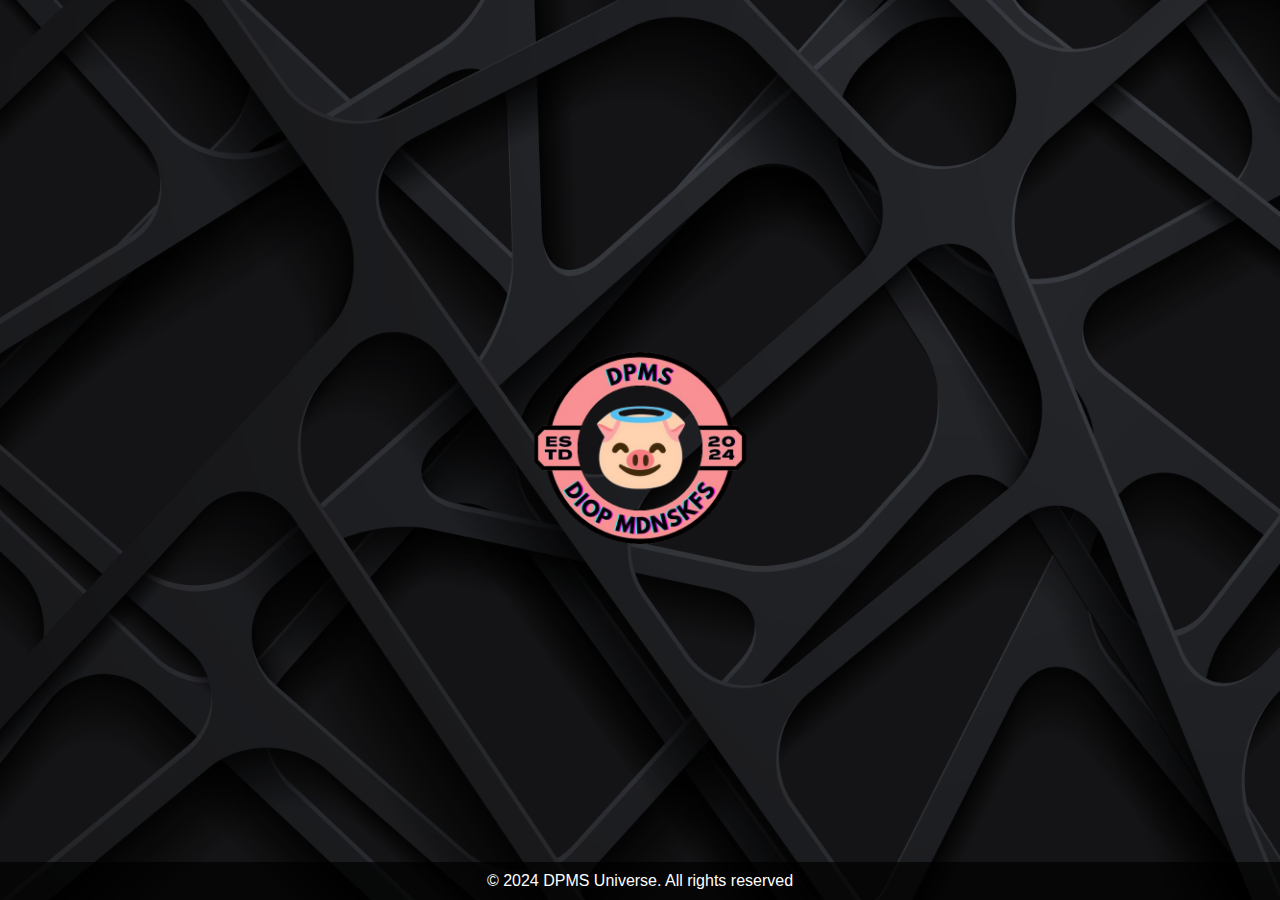
<file: index.html>
<!DOCTYPE html>
<html lang="en">

<head>
  <meta charset="UTF-8">
  <meta name="viewport" content="width=device-width, initial-scale=1.0">
  <title>DPMS</title>
  <link rel="icon" href="images/pig.png">
  <style>
    /* Add your CSS styles here */
    /* Add your CSS styles here */
    body {
      font-family: 'Segoe UI', Tahoma, Geneva, Verdana, sans-serif;
      margin: 0;
      padding: 0;
      background-color: #ffffff;
      background: url("images/bg.png");
      display: flex;
      justify-content: center;
      align-items: center;
      height: 100vh;
      background-size: cover;
      background-position: center;
      color: white;
    }

    .footer {
      position: absolute;
      bottom: 0;
      width: 100%;
      text-align: center;
      padding: 10px 0;
      background-color: rgba(0, 0, 0, 0.7);
      color: #fff;
    }

    .container {
      text-align: center;
      position: relative;
    }

    .logo {
      width: 80%;
      /* Adjust width as needed */
      max-width: 300px;
      /* Set maximum width */
      height: auto;
    }

    .button {
      padding: 10px 20px;
      font-size: 18px;
      background-color: #2149cc;
      color: #fff;
      border: none;
      border-radius: 5px;
      cursor: pointer;
      transition: background-color 0.3s ease;
      text-decoration: none;
      margin-top: 20px;
      display: inline-block;
    }

    .button:hover {
      background-color: #555;
    }

    .container a:hover .logo {
      transform: scale(1.1) rotateX(360deg);
      /* Combine both transformations */
      transition: transform 1.5s cubic-bezier(0.645, 0.045, 0.355, 1);
    }

    /* Responsive styles */
    @media only screen and (max-width: 768px) {
      .container {
        flex-direction: column;
        /* Change to column layout on smaller screens */
        align-items: center;
        /* Center items vertically */
      }

      .logo {
        width: 90%;
        /* Adjust width for smaller screens */
      }
    }
  </style>
</head>

<body>
  <div class="container">
    <a href="pages/home.html"><img src="images/logo.png" alt="Logo" class="logo"></a>
    <br>

  </div>

  <footer class="footer">
    &copy; 2024 DPMS Universe. All rights reserved
  </footer>
</body>

</html>
</file>
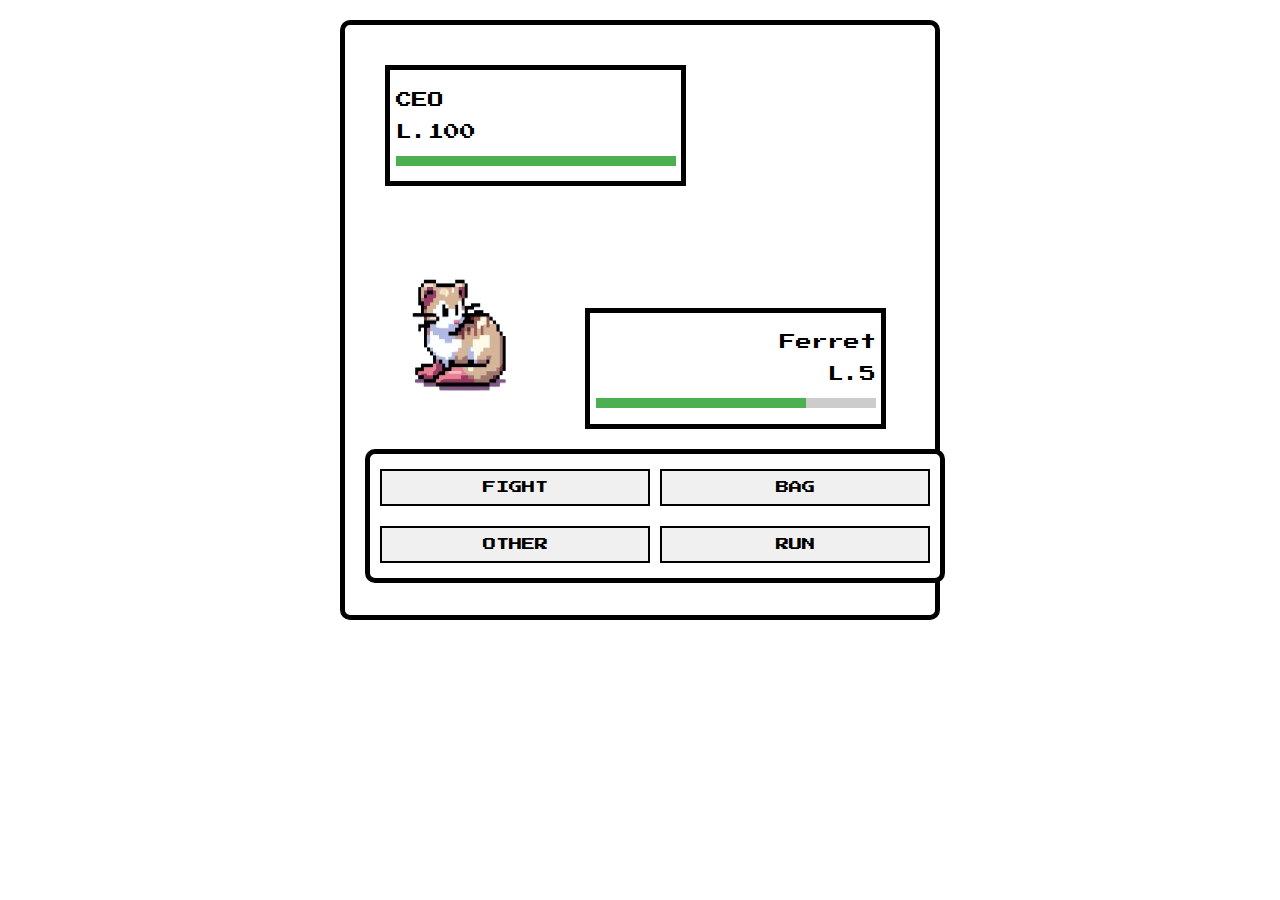
<file: battle.html>
<!DOCTYPE html>
<html lang="en">

<head>
    <meta charset="UTF-8">
    <meta name="viewport" content="width=device-width, initial-scale=1.0">
    <title>Pokémon Battle Scene</title>
    <!-- Link to Press Start 2P font -->
    <link href="https://fonts.googleapis.com/css2?family=Press+Start+2P&display=swap" rel="stylesheet">
    <style>
        .battle-container {
            position: flex;
            margin: 20px auto;
            padding: 20px;
            width: 550px;
            height: 550px;
            border: 5px solid #000;
            border-radius: 10px;
            font-family: 'Press Start 2P', cursive;
            background-color: #fff;
        }

        .battle-scene {
            display: flex;
            width: 100%;
            flex-direction: column;
            padding: 20px;
        }

        .enemy .info-container {
            text-align: left;
            margin-right: 50px;
            height: 100px;

        }

        .ally .info-container {
            text-align: right;
            margin-left: 50px;
            margin-top: 15%;
            height: 100px;
        }

        .info-container {
            font-family: 'Press Start 2P', cursive;
            text-align: center;
            border: 5px solid #000;
            padding: 1%;
        }

        .health-bar {
            width: 280px;
            height: 10px;
            background-color: #ccc;
            margin: 10px auto;
            position: relative;
        }

        .health {
            height: 100%;
            background-color: #4caf50;
        }

        .enemy {
            width: 100%;
            display: flex;
            flex-direction: row;
        }

        .ally {
            margin-top: 10px;
            width: 100%;
            display: flex;
            flex-direction: row;
        }

        .enemy img {
            display: flex;
            justify-content: flex-end;
            opacity: 0;
            /* Initially hidden */
            transition: opacity 1s ease, transform 1s ease;
        }

        .ally img {
            display: flex;
            justify-content: flex-start;
            top: 0px;
        }

        .controls-container {
            display: grid;
            grid-template-columns: repeat(2, 1fr);
            border: 5px solid #000;
            border-radius: 10px;
            padding: 10px;
            background-color: #fff;
            gap: 10px;
            width: 100%;
        }

        button {
            margin: 5px 0;
            padding: 10px;
            cursor: pointer;
            background-color: #F0F0F0;
            border: 2px solid #000;
            font-family: 'Press Start 2P', cursive;
        }

        button:hover {
            background-color: #b4b4b4;
        }

        /* Popup Card */
        .popup-card {

            display: none;
            /* Hidden by default */
            position: fixed;
            border-radius: 10px;
            z-index: 1000;
        }

        @keyframes tremble {
            0% {
                transform: translate(0px, 0px);
            }

            25% {
                transform: translate(-5px, 5px);
            }

            50% {
                transform: translate(5px, -5px);
            }

            75% {
                transform: translate(-5px, 5px);
            }

            100% {
                transform: translate(5px, -5px);
            }
        }

        .tremble-effect {
            animation: tremble 0.5s infinite;
        }
    </style>
</head>

<body>
    <div class="battle-container">
        <div class="battle-scene">
            <div class="enemy">
                <div class="info-container">
                    <p>CEO</p>
                    <p>L.100</p>
                    <div class="health-bar">
                        <div class="health" style="width: 100%;"></div>
                    </div>
                </div>
                <img src="../images/turtle.png" id="transition" alt="Enemy Pokémon" width="150">
            </div>
            <div class="ally">
                <img src="../images/ferret.png" alt="Your Pokémon" width="150" height="auto" id="allyImage">

                <div class="info-container">
                    <p>Ferret</p>
                    <p>L.5</p>
                    <div class="health-bar" id="allyHealthBar">
                        <div class="health" style="width: 75%;"></div>
                    </div>
                </div>
            </div>
        </div>
        <div class="controls-container">
            <button id="fight">FIGHT</button>
            <button id="bag">BAG</button>
            <button>OTHER</button>
            <button id="run">RUN</button>
        </div>
        <div class="border-corner"></div>
        <script>
            // JavaScript to trigger the appearance effect
            document.addEventListener('DOMContentLoaded', function () {
                const pokemon = document.getElementById('transition');
                setTimeout(() => {
                    pokemon.style.opacity = '1'; // Fade in effect
                    pokemon.style.transform = 'scale(1.5) rotateY(180deg)';
                    setTimeout(() => {
                        pokemon.style.transform = 'scale(1)'; // Scale back to original size
                    }, 1000); // Adjust timing as needed
                }, 1000); // Adjust timing as needed
            });

            function getRandomNumber(min, max) {
                return Math.floor(Math.random() * (max - min + 1)) + min;
            }


            document.getElementById('fight').addEventListener('click', function () {
                // Update the width of the health bar dynamically
                var healthPercentage = getRandomNumber(5, 15); // Set the health percentage here
                // Set the health color here

                var allyHealthBar = document.getElementById('allyHealthBar');
                var healthElement = allyHealthBar.querySelector('.health');
                var currentWidth = parseFloat(healthElement.style.width) || 0; // Get current width, default to 0 if NaN
                var newWidth = currentWidth - healthPercentage; // Add healthPercentage to current width
                if (newWidth > 25 && newWidth < 45) {
                    var healthColor = 'orange'
                }
                if (newWidth < 25) { var healthColor = 'red' }

                toggleTrembleEffect('allyImage');
                healthElement.style.width = newWidth + '%'; // Set the new width
                healthElement.style.backgroundColor = healthColor;
            });

            document.getElementById('bag').addEventListener('click', function () {
                // Update the width of the health bar dynamically
                var healthPercentage = 10; // Set the health percentage here

                var allyHealthBar = document.getElementById('allyHealthBar');
                var healthElement = allyHealthBar.querySelector('.health');
                var currentWidth = parseFloat(healthElement.style.width) || 0; // Get current width, default to 0 if NaN
                var newWidth = currentWidth + healthPercentage; // Add healthPercentage to current width
                var healthColor = '#4caf50'; // Set the health color here
                if (newWidth > 25 && newWidth < 45) {
                    var healthColor = 'orange'
                }
                if (newWidth < 25) { var healthColor = 'red' }
                healthElement.style.backgroundColor = healthColor;
                if (newWidth < 100) { healthElement.style.width = newWidth + '%' } // Set the new width to 100
                else {
                    healthElement.style.width = 100 + '%'
                }

            });

            function toggleTrembleEffect(imageId) {
                const imageElement = document.getElementById(imageId);
                imageElement.classList.add('tremble-effect');

                // Set the duration of the tremble effect here (in milliseconds)
                setTimeout(() => {
                    imageElement.classList.remove('tremble-effect');
                }, 1000); // This will apply the effect for 1 second
            }


        </script>

    </div>
</body>

</html>
</file>
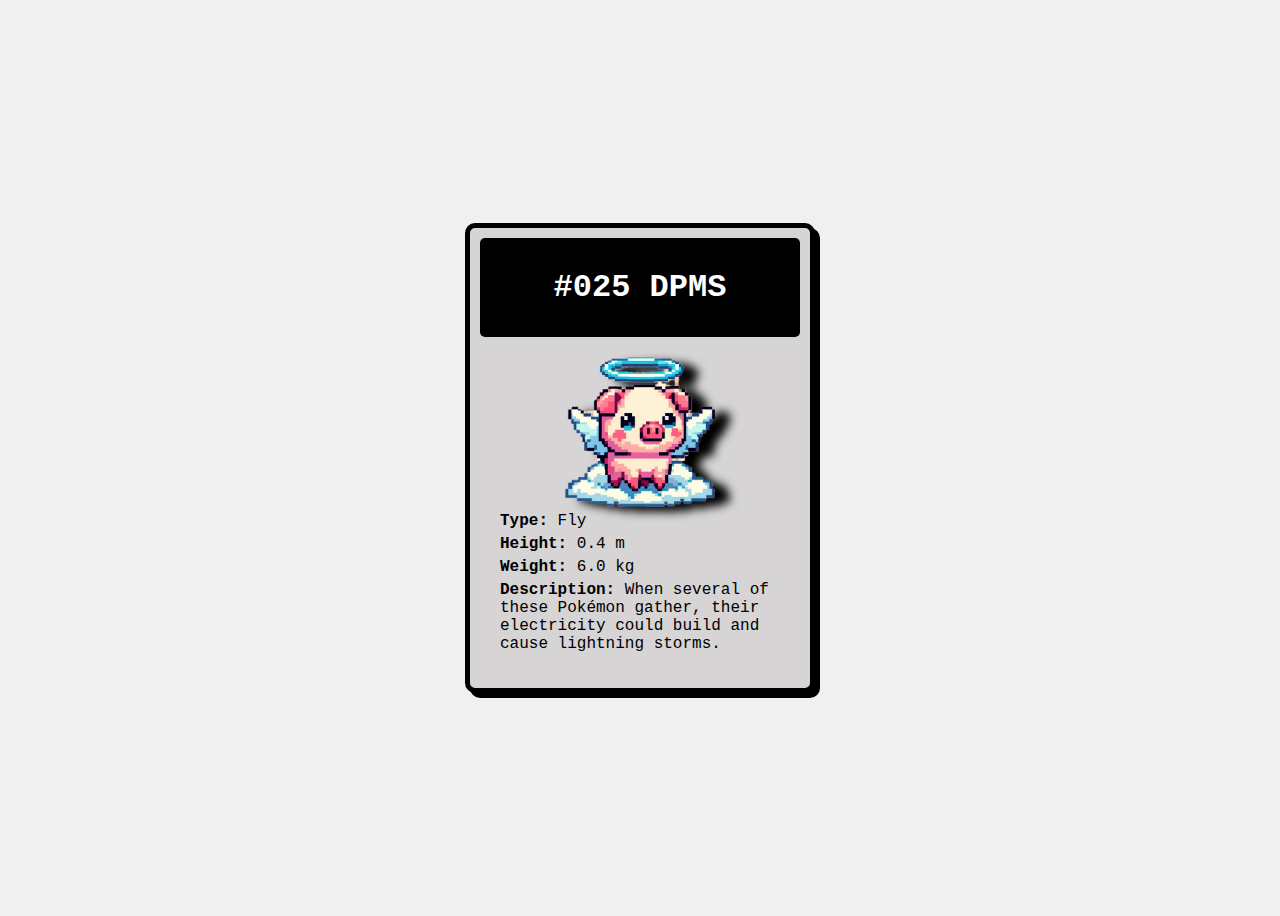
<file: card.html>
<!DOCTYPE html>
<html lang="en">

<head>
    <meta charset="UTF-8">
    <meta name="viewport" content="width=device-width, initial-scale=1.0">
    <title>Pikachu Pokedex Entry</title>
    <style>
        body {
            font-family: 'Consolas', 'Monaco', 'Lucida Console', monospace;
            display: flex;
            justify-content: center;
            align-items: center;
            height: 100vh;
            background-color: #f0f0f0;
        }

        .pokedex-card {
            width: 320px;
            background-color: #d6d4d4;
            border: 5px solid #000;
            border-radius: 10px;
            padding: 10px;
            box-shadow: 5px 5px 0 #000;
            color: #fff;
        }

        .pokedex-header {
            background-color: #000;
            color: #fff;
            padding: 10px;
            text-align: center;
            border-radius: 5px;
        }

        .pokedex-body {
            display: flex;
            flex-direction: column;
            align-items: center;
            padding: 20px;
        }

        .pokemon-image {
            width: 150px;
            height: 150px;
            filter: drop-shadow(15px 5px 5px black)
        }

        .pokemon-info {
            text-align: left;
            color: #000;
        }

        .pokemon-info p {
            margin: 5px 0;
        }
    </style>
</head>

<body>
    <div class="pokedex-card">
        <div class="pokedex-header">
            <h1>#025 DPMS</h1>
        </div>
        <div class="pokedex-body">
            <img src="images/logo-card.png" alt="Pikachu" class="pokemon-image">
            <div class="pokemon-info">
                <p><strong>Type:</strong> Fly</p>
                <p><strong>Height:</strong> 0.4 m</p>
                <p><strong>Weight:</strong> 6.0 kg</p>
                <p><strong>Description:</strong> When several of these Pokémon gather, their electricity could build and
                    cause lightning storms.</p>
            </div>
        </div>
    </div>
</body>

</html>
</file>
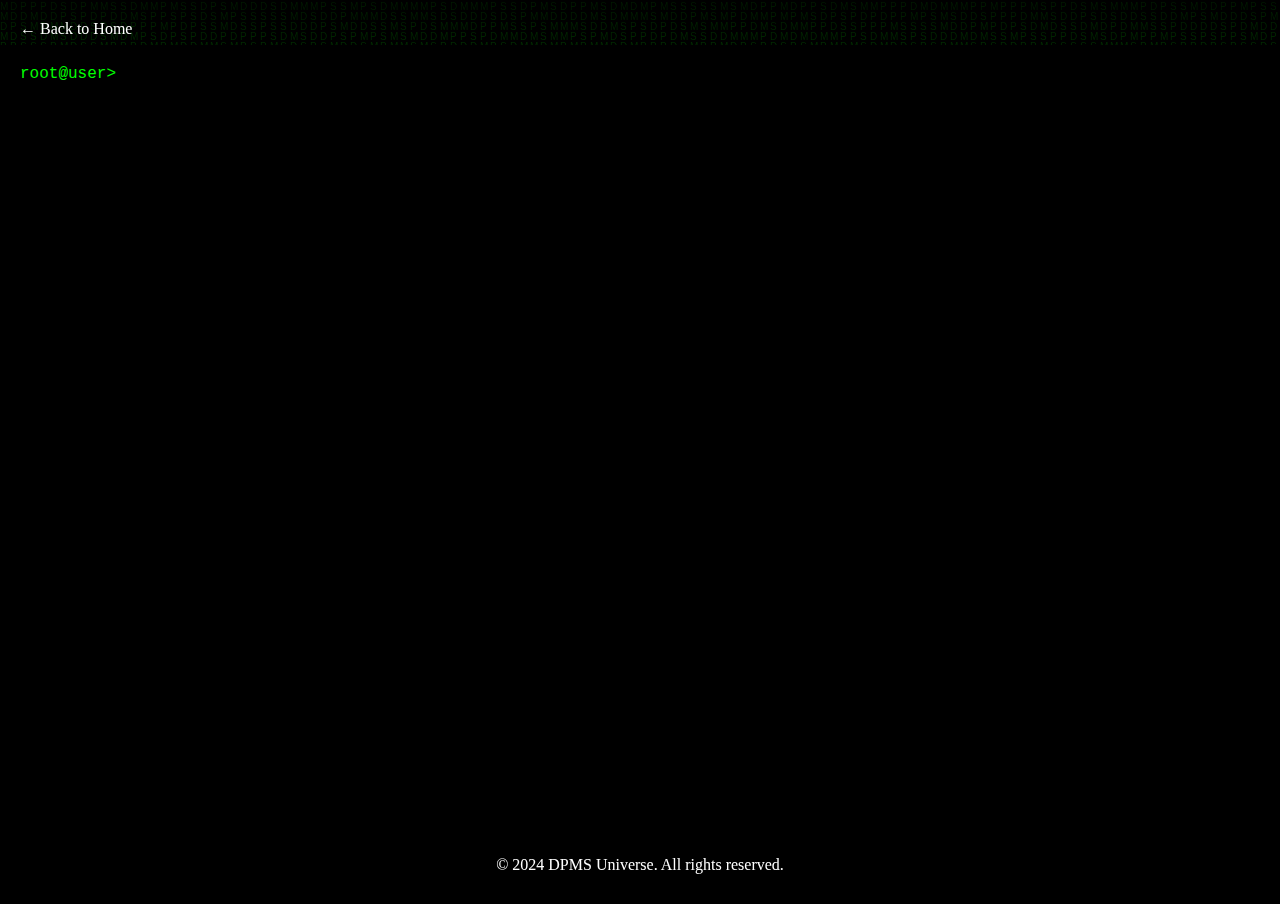
<file: terminal.html>
<!DOCTYPE html>
<html lang="en">

<head>
    <meta charset="UTF-8">
    <meta name="viewport" content="width=device-width, initial-scale=1.0">
    <title>Elaborate Terminal</title>
    <link rel="icon" href="images/terminal-icon.png">
    <link rel="stylesheet" href="styles.css"> <!-- Link to external CSS file -->
</head>
<a href="home.html" class="back-link">&larr; Back to Home</a> <!-- Back to home link -->

<body>

    <div class="rain-container">
        <canvas>
            <script src="script-matrix.js"></script>
        </canvas>
        <div class="terminal">
            <div id="history"></div>
            <div class="line">
                <span id="prompt">root@user>&nbsp;</span> <!-- Change here -->
                <input type="text" id="input">
            </div>
        </div>

        <script src="https://ajax.googleapis.com/ajax/libs/jquery/2.1.1/jquery.min.js"></script>
        <script src="script.js"></script> <!-- Link to external JavaScript file -->
    </div>

</body>
<div class="footer">
    <p>&copy; 2024 DPMS Universe. All rights reserved.</p>
</div>

</html>
</file>
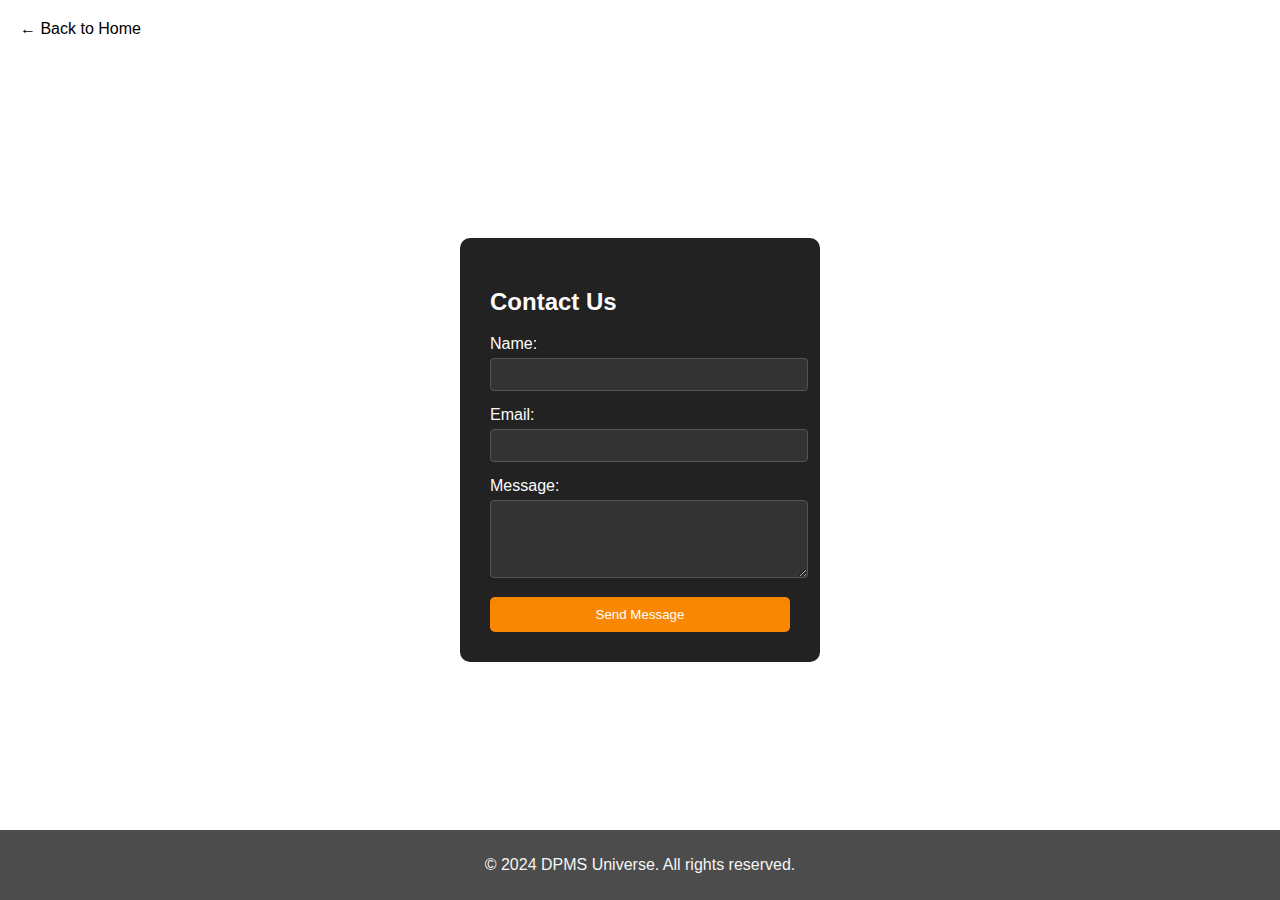
<file: pages/contact.html>
<!DOCTYPE html>
<html lang="en">

<head>
    <meta charset="UTF-8">
    <meta name="viewport" content="width=device-width, initial-scale=1.0">
    <title>Contact Us</title>
    <link rel="icon" href="../images/pig.png">
    <link rel="stylesheet" href="../css/contact.css">
</head>

<body>
    <a href="home.html" class="back-link">&larr; Back to Home</a> <!-- Back to home link -->
    <div class="contact-form">
        <h2>Contact Us</h2>
        <form id="contactForm" action="#" method="POST">
            <div class="form-group">
                <label for="name">Name:</label>
                <input type="text" id="name" name="name" required>
            </div>
            <div class="form-group">
                <label for="email">Email:</label>
                <input type="email" id="email" name="email" required>
            </div>
            <div class="form-group">
                <label for="message">Message:</label>
                <textarea id="message" name="message" rows="4" required></textarea>
            </div>
            <button type="submit" class="button">Send Message</button>
        </form>
        <div class="message" id="successMessage">
            <span class="icon">&#10003;</span> Message sent successfully!
        </div>
    </div>



    <script>
        document.getElementById("contactForm").addEventListener("submit", function (event) {
            event.preventDefault(); // Prevent the default form submission

            // Simulate form submission and show success message
            var successMessage = document.getElementById("successMessage");
            successMessage.style.display = "block";
        });
    </script>
</body>
<div class="footer">
    <p>&copy; 2024 DPMS Universe. All rights reserved.</p>
</div>

</html>
</file>
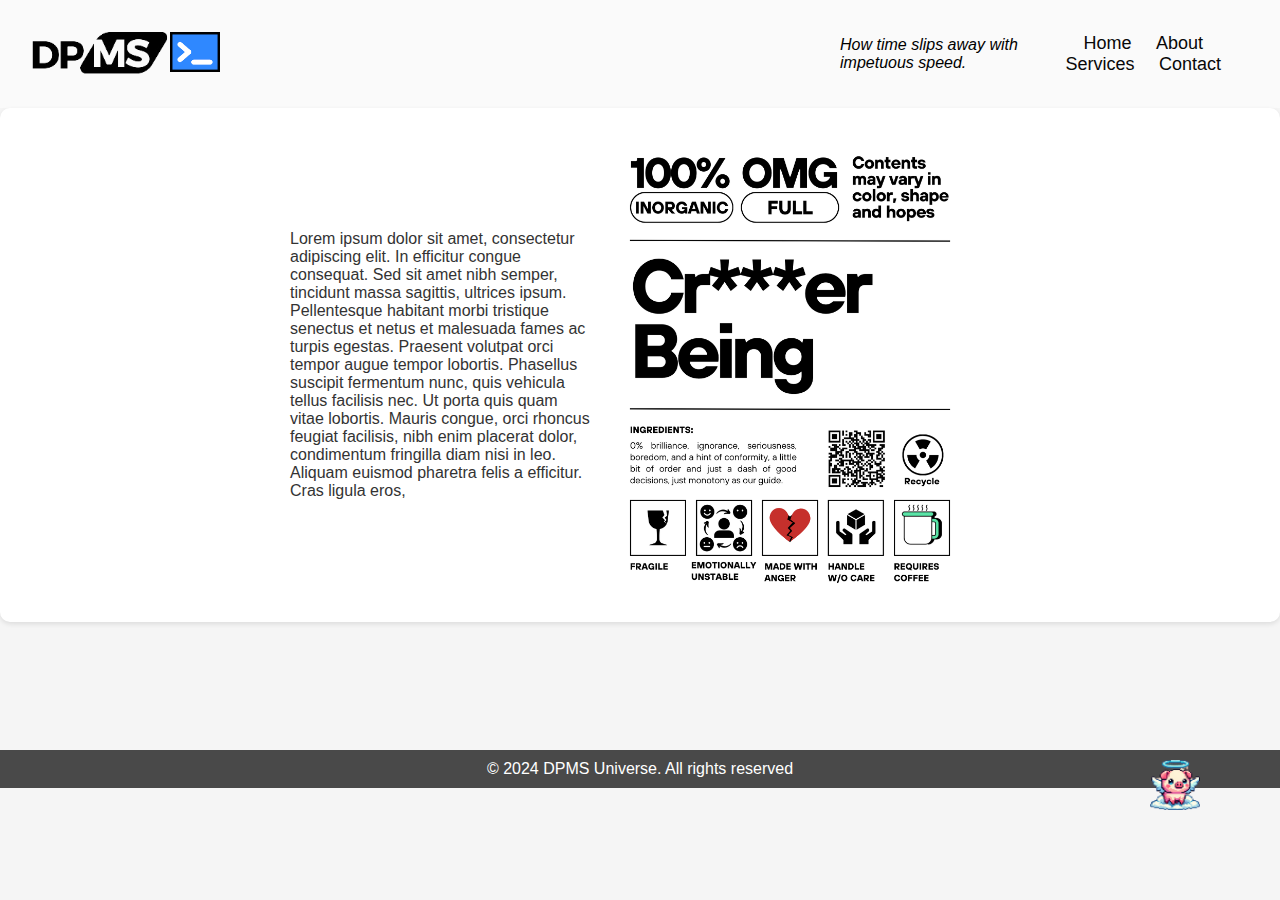
<file: pages/home.html>
<!DOCTYPE html>
<html lang="en">

<head>
    <meta charset="UTF-8">
    <meta name="viewport" content="width=device-width, initial-scale=1.0">
    <title>Home</title>
    <link rel="icon" href="../images/pig.png">
    <link rel="stylesheet" href="../css/template.css">
    <link rel="stylesheet" href="../css/home.css">
    <link rel="stylesheet" href="../css/pop-up.css">
    <link rel="stylesheet" href="../css/pokemon-card.css">

</head>

<body>
    <header>
        <a href="../index.html"><img src="../images/logo-black.png" alt="Logo"></a>
        <a href="../pages/terminal.html" class="terminal-icon-link"><img src="../images/terminal-icon.png"
                alt="Terminal Icon" class="terminal-icon"></a>
        <p class="phrase">How time slips away with impetuous speed.</p>
        <nav>
            <ul>
                <li><a href="home.html">Home</a></li>
                <li><a href="about.html">About</a></li>
                <li><a href="#">Services</a></li>
                <li><a href="contact.html">Contact</a></li>
            </ul>
        </nav>
    </header>
    <div class="container">
        <p>Lorem ipsum dolor sit amet, consectetur adipiscing elit. In efficitur congue consequat. Sed sit amet nibh
            semper,
            tincidunt massa sagittis, ultrices ipsum. Pellentesque habitant morbi tristique senectus et netus et
            malesuada fames ac
            turpis egestas. Praesent volutpat orci tempor augue tempor lobortis. Phasellus suscipit fermentum nunc, quis
            vehicula
            tellus facilisis nec. Ut porta quis quam vitae lobortis. Mauris congue, orci rhoncus feugiat facilisis, nibh
            enim
            placerat dolor, condimentum fringilla diam nisi in leo. Aliquam euismod pharetra felis a efficitur. Cras
            ligula eros,</p>
        <img src="../images/being.png" alt="Image">
        <!-- Trigger Button -->
        <!-- Image Trigger Button -->
        <img src="../images/logo-card.png" alt="Open Popup" class="popup-trigger" id="popupTrigger">

        <!-- Pop-Up Card -->
        <div class="popup-card" id="popupCard">
            <div class="pokedex-card">
                <div class="pokedex-header">
                    <h1>#469 DPMS</h1>
                </div>
                <div class="pokedex-body">
                    <img src="../images/logo-card.png" alt="Pikachu" class="pokemon-image">
                    <div class="pokemon-info">
                        <p><strong>Type:</strong> Fly</p>
                        <p><strong>Height:</strong> 0.4 m</p>
                        <p><strong>Weight:</strong> 6.0 kg</p>
                        <p><strong>Description:</strong> When several of these gather, their electricity could build
                            and
                            cause lightning storms.</p>
                    </div>
                </div>
            </div>
            <script>
                // Toggle the popup using the image as a trigger
                document.getElementById('popupTrigger').addEventListener('click', function () {
                    var popupCard = document.getElementById('popupCard');
                    popupCard.style.display = popupCard.style.display === 'block' ? 'none' : 'block';
                });
            </script>
        </div>
    </div>
</body>
<footer class="footer">
    &copy; 2024 DPMS Universe. All rights reserved
</footer>


</html>
</file>
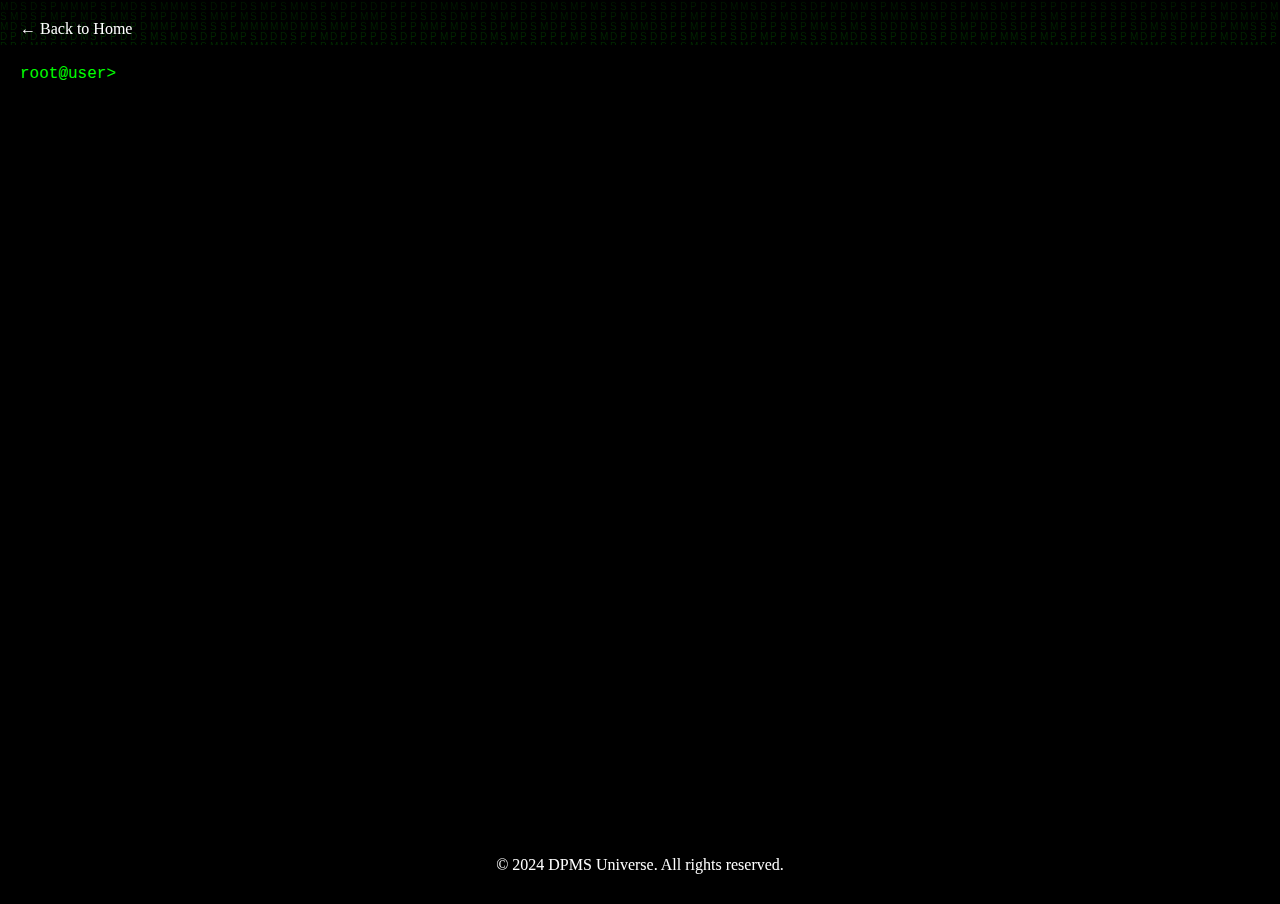
<file: pages/terminal.html>
<!DOCTYPE html>
<html lang="en">

<head>
    <meta charset="UTF-8">
    <meta name="viewport" content="width=device-width, initial-scale=1.0">
    <title>Elaborate Terminal</title>
    <link rel="icon" href="../images/terminal-icon.png">
    <link rel="stylesheet" href="../css/terminal.css"> <!-- Link to external CSS file -->
</head>


<body>
    <a href="home.html" class="back-link">&larr; Back to Home</a> <!-- Back to home link -->
    <div class="rain-container">
        <canvas>
            <script src="../scripts/script-matrix.js"></script>
        </canvas>
        <div class="terminal">
            <div id="history"></div>
            <div class="line">
                <span id="prompt">root@user>&nbsp;</span> <!-- Change here -->
                <input type="text" id="input">
            </div>
        </div>

        <script src="https://ajax.googleapis.com/ajax/libs/jquery/2.1.1/jquery.min.js"></script>
        <script src="../scripts/script.js"></script> <!-- Link to external JavaScript file -->
    </div>

</body>
<div class="footer">
    <p>&copy; 2024 DPMS Universe. All rights reserved.</p>
</div>

</html>
</file>
<file: styles.css>
body,
html {
    height: 100%;
    margin: 0;
    padding: 0;
    background-color: #000;

}

.terminal {
    position: absolute;
    top: 5%;
    left: 0;
    width: 100%;
    height: 90%;
    background-color: #000;
    color: #fff;
    font-family: 'Courier New', Courier, monospace;
    padding: 20px;
    box-sizing: border-box;
    overflow: auto;
    color: #00ff00;
}

.line {
    display: flex;
    align-items: center;
    padding: 0px;
}

#line-path {
    color: #00ff00;
    /* Change text color to green */
}

#input {
    border: none;
    background: transparent;
    color: #00ff00;
    font-family: 'Courier New', Courier, monospace;
    width: 100%;
    outline: none;
}

 .footer {
     position: absolute;
     bottom: 0;
     width: 100%;
     text-align: center;
     padding: 10px 0;
     color: #fff;
     background-color: rgba(0, 0, 0, 0.7);
 }

.back-link {
    color: #fff;
    text-decoration: none;
    position: absolute;
    top: 20px;
    left: 20px;
}
</file>
<file: css/contact.css>
body {
        font-family: Arial, sans-serif;
        margin: 0;
        padding: 0;
        display: flex;
        justify-content: center;
        align-items: center;
        height: 100vh;
        background-color: #ffffff;
        /* Black background */
        color: #fdfcfc;
        /* White text color */
    }

    .container {
        display: flex;
        justify-content: space-around;
        height: auto;
        align-items: center;
        flex-direction: row;
        padding: 50px 20px;
        background-color: #fff;
        /* White background */
        border-radius: 10px;
        /* Rounded corners */
        box-shadow: 0 2px 5px rgba(0, 0, 0, 0.1);
        /* Subtle shadow */
    }

    .contact-form {
        width: 300px;
        background: #222;
        /* Dark background for the form */
        padding: 30px;
        border-radius: 10px;
        box-shadow: 0 0 10px rgba(255, 255, 255, 0.1);
    }

    .form-group {
        margin-bottom: 15px;
    }

    .form-group label {
        display: block;
        margin-bottom: 5px;
    }

    .form-group input,
    .form-group textarea {
        width: 100%;
        padding: 8px;
        border: 1px solid #555;
        background: #333;
        /* Darker input background */
        color: #fff;
        /* White input text */
        border-radius: 4px;
    }

    .form-group textarea {
        resize: vertical;
    }

    .button {
        display: block;
        width: 100%;
        padding: 10px;
        background-color: #fa8703;
        color: white;
        border: none;
        border-radius: 5px;
        cursor: pointer;
    }

    .button:hover {
        background-color: #0056b3;
    }

    .back-link {
        color: #000000;
        text-decoration: none;
        position: absolute;
        top: 20px;
        left: 20px;
    }

    .message {
        display: none;
        text-align: center;
        margin-top: 20px;
        background-color: #4caf50;
    }

    .message.success {
        color: #4caf50;
        /* Green color for success message */
    }

    .message .icon {
        margin-right: 5px;
    }

    .footer {
        position: absolute;
        bottom: 0;
        width: 100%;
        text-align: center;
        padding: 10px 0;
        background-color: rgba(0, 0, 0, 0.7);
        color: #f5f5f5;
    }
</file>
<file: css/template.css>
/* Add your CSS styles here */
body {
    font-family: 'Segoe UI', Tahoma, Geneva, Verdana, sans-serif;
    margin: 0;
    padding: 0;
    background-color: #f5f5f5;
    height: auto;
    /* Soft background color */
}

header {
    display: flex;
    justify-content: space-between;
    align-items: center;
    background-color: #fafafa;
    padding: 20px;
}

header img {
    width: 150px;
    /* Adjust logo width */
}

.phrase {
    margin-left: 50%;
    color: #000000;
    font-style: italic;
}

nav ul {
    list-style-type: none;
    margin: 0;
    padding: 0;
    text-align: center;
}

nav ul li {
    display: inline;
    margin-right: 20px;
}

nav ul li a {
    color: #080808;
    text-decoration: none;
    font-size: 18px;
    transition: color 0.3s ease;
    /* Smooth color transition */
}

nav ul li a:hover {
    color: #ffc107;
    /* Change color on hover */
}

.container {
    display: flex;
    justify-content: center;
    height: auto;
    align-items: center;
    flex-direction: row;
    background-color: #fff;
    /* White background */
    border-radius: 10px;
    /* Rounded corners */
    box-shadow: 0 2px 5px rgba(0, 0, 0, 0.1);
    /* Subtle shadow */
    margin-bottom: 10%;
}

.footer {
    /* Changed from 'static' to 'relative' to ensure it's always at the bottom */
    position: relative;
    bottom: 0;
    width: 100%;
    text-align: center;
    padding: 10px 0;
    background-color: rgba(0, 0, 0, 0.7);
    color: #fff;
}

.terminal-icon {
    width: 50px;
    margin-right: 0px;
    /* Adjust width and height as needed */
    height: auto;
}

.terminal-icon-link {
    text-decoration: none;
    color: inherit;
}
</file>
<file: css/home.css>
.container p {
    max-width: 600px;
    text-align: left;
    justify-content: flex-start;
    width: 300px;
    color: #333;
    /* Dark text color */
}

.container img {
    max-width: 400px;
    height: auto;
    justify-content: center;
    border-radius: 5px;
    /* Rounded corners for images */
}
</file>
<file: css/pop-up.css>
/* Popup Trigger Button */
.popup-trigger {
    cursor: pointer;
    position: fixed;
    bottom: 10%;
    /* Adjust based on your footer's height */
    right: 80px;
    width: 50px;
    /* Example size; adjust as needed */
    height: 50px;
    /* Example size; adjust as needed */
    z-index: 20;
    /* Ensure the button is above the footer */
}

.popup-trigger:hover {
    transform: scale(1.2);
    /* Enlarge the image by 20% */
}


/* Popup Card */
.popup-card {
    display: none;
    /* Hidden by default */
    position: fixed;
    bottom: 30%;
    /* Adjust based on trigger button size and footer height */
    right: 200px;
    width: 300px;
    background-color: #fff;
    box-shadow: 0 5px 15px rgba(0, 0, 0, 0.2);
    border-radius: 10px;
    z-index: 1000;
    /* Ensure it's above other content */
}

.card-content {
    padding: 20px;
}
</file>
<file: css/pokemon-card.css>
.pokedex-card {
    width: 320px;
    background-color: #d6d4d4;
    border: 5px solid #000;
    border-radius: 10px;
    padding: 10px;
    box-shadow: 5px 5px 0 #000;
    color: #fff;
}

.pokedex-header {
    background-color: #000;
    color: #fff;
    padding: 10px;
    text-align: center;
    border-radius: 5px;
}

.pokedex-body {
    display: flex;
    flex-direction: column;
    align-items: center;
    padding: 20px;
}

.pokemon-image {
    width: 150px;
    height: 150px;
    filter: drop-shadow(15px 5px 5px black)
}

.pokemon-info {
    text-align: left;
    color: #000;
}

.pokemon-info p {
    margin: 5px 0;
}
</file>
<file: css/terminal.css>
body,
html {
    height: 100%;
    margin: 0;
    padding: 0;
    background-color: #000;

}

.terminal {
    position: absolute;
    top: 5%;
    left: 0;
    width: 100%;
    height: 90%;
    background-color: #000;
    color: #fff;
    font-family: 'Courier New', Courier, monospace;
    padding: 20px;
    box-sizing: border-box;
    overflow: auto;
    color: #00ff00;
}

.line {
    display: flex;
    align-items: center;
    padding: 0px;
}

#line-path {
    color: #00ff00;
    /* Change text color to green */
}

#input {
    border: none;
    background: transparent;
    color: #00ff00;
    font-family: 'Courier New', Courier, monospace;
    width: 100%;
    outline: none;
}

 .footer {
     position: absolute;
     bottom: 0;
     width: 100%;
     text-align: center;
     padding: 10px 0;
     color: #fff;
     background-color: rgba(0, 0, 0, 0.7);
 }

.back-link {
    color: #fff;
    text-decoration: none;
    position: absolute;
    top: 20px;
    left: 20px;
}
</file>
